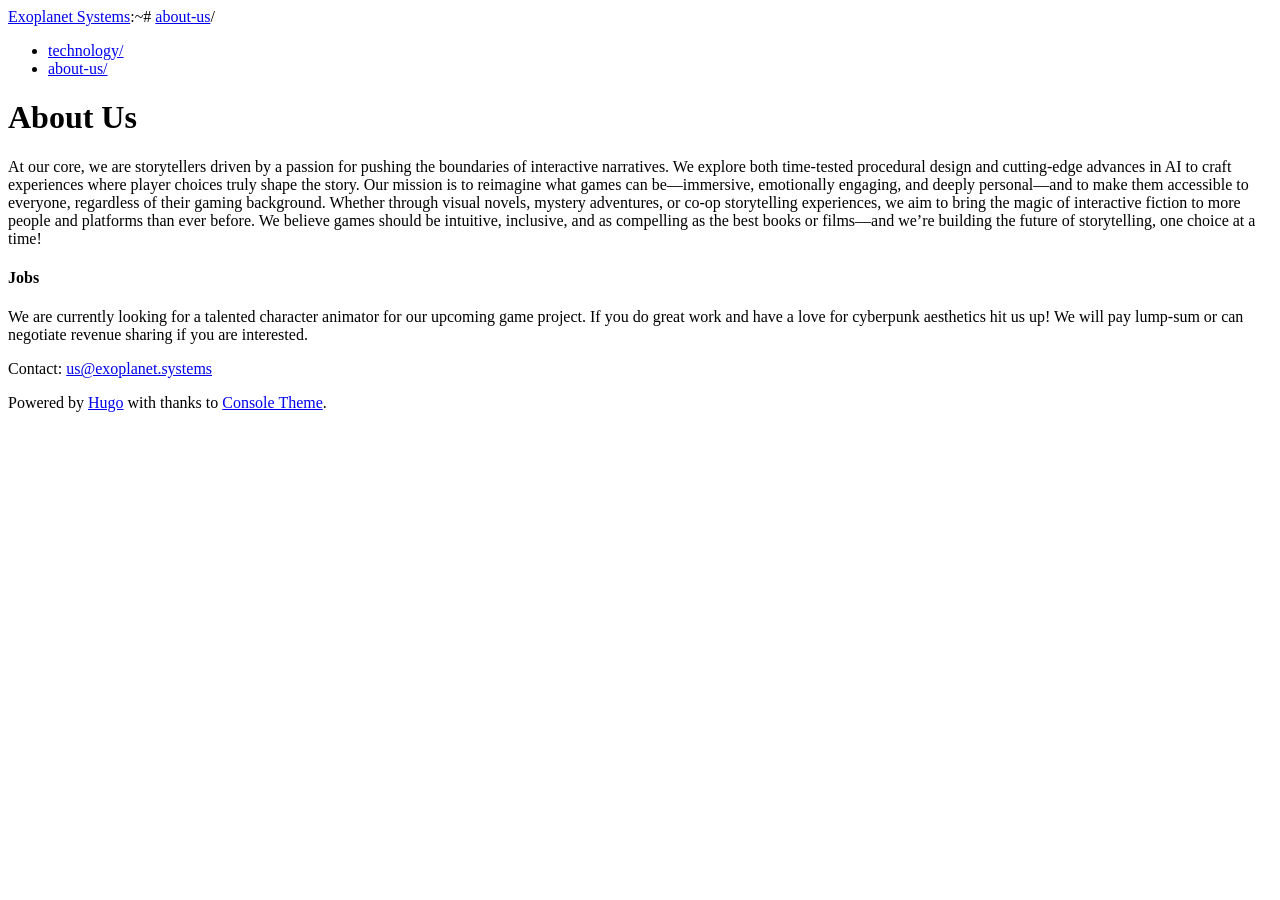
<file: docs/about-us/index.html>
<!DOCTYPE html>
<html lang="en-us">
<head>
    <meta charset="utf-8">
    <meta http-equiv="X-UA-Compatible" content="IE=edge">
    <title>Exoplanet Systems/about-us/</title>
    
    <meta name="viewport" content="width=device-width, initial-scale=1">
    <meta name="robots" content="all,follow">
    <meta name="googlebot" content="index,follow,snippet,archive">
    <link rel="stylesheet" href="https://exoplanet.systems/hugo-theme-console/css/terminal-0.7.2.min.css">
    <link rel="stylesheet" href="https://exoplanet.systems/hugo-theme-console/css/animate-4.1.1.min.css">
    <link rel="stylesheet" href="https://exoplanet.systems/hugo-theme-console/css/console.css">
    
      <!--[if lt IE 9]>
          <script src="https://oss.maxcdn.com/html5shiv/3.7.2/html5shiv.min.js"></script>
          <script src="https://oss.maxcdn.com/respond/1.4.2/respond.min.js"></script>
      <![endif]-->
       <meta property="og:title" content="About Us" />
<meta property="og:description" content="" />
<meta property="og:type" content="article" />
<meta property="og:url" content="https://exoplanet.systems/about-us/" /><meta property="article:published_time" content="2025-05-22T11:14:26-05:00" />



<meta name="twitter:title" content="About Us"/>
<meta name="twitter:description" content="At our core, we are storytellers driven by a passion for pushing the boundaries of interactive narratives. We explore both time-tested procedural design and cutting-edge advances in AI to craft experiences where player choices truly shape the story. Our mission is to reimagine what games can be—immersive, emotionally engaging, and deeply personal—and to make them accessible to everyone, regardless of their gaming background. Whether through visual novels, mystery adventures, or co-op storytelling experiences, we aim to bring the magic of interactive fiction to more people and platforms than ever before."/>

</head>
<body class="terminal">
    <div class="container">
        <div class="terminal-nav">
          <header class="terminal-logo">
              <div class="logo">
                
                
                <a href="https://exoplanet.systems/" class="no-style site-name">Exoplanet Systems</a>:~# 
                <a href='https://exoplanet.systems/about-us'>about-us</a>/
              </div>
          </header>
          <nav class="terminal-menu">
            <ul vocab="https://schema.org/" typeof="BreadcrumbList">
                
                <li><a href="https://exoplanet.systems/technology/" typeof="ListItem">technology/</a></li>
                
                <li><a href="https://exoplanet.systems/about-us/" typeof="ListItem">about-us/</a></li>
                
            </ul>
          </nav>
        </div>
    </div>

    <div class="container animated zoomIn fast" >
        
<h1>About Us</h1>
<p>At our core, we are storytellers driven by a passion for pushing the boundaries of interactive narratives. We explore both time-tested procedural design and cutting-edge advances in AI to craft experiences where player choices truly shape the story. Our mission is to reimagine what games can be—immersive, emotionally engaging, and deeply personal—and to make them accessible to everyone, regardless of their gaming background. Whether through visual novels, mystery adventures, or co-op storytelling experiences, we aim to bring the magic of interactive fiction to more people and platforms than ever before. We believe games should be intuitive, inclusive, and as compelling as the best books or films—and we&rsquo;re building the future of storytelling, one choice at a time!</p>
<h4 id="jobs">Jobs</h4>
<p>We are currently looking for a talented character animator for our upcoming game project. If you do great work and have a love for cyberpunk aesthetics hit us up! We will pay lump-sum or can negotiate revenue sharing if you are interested.</p>
<p>Contact: <a href="mailto:us@exoplanet.systems">us@exoplanet.systems</a></p>


        <div class="footer">
    Powered by <a href="https://gohugo.io/">Hugo</a> with thanks to
    <a href="https://github.com/mrmierzejewski/hugo-theme-console/">Console Theme</a>. 
</div>

    </div>
  </body>
</html>
</file>
